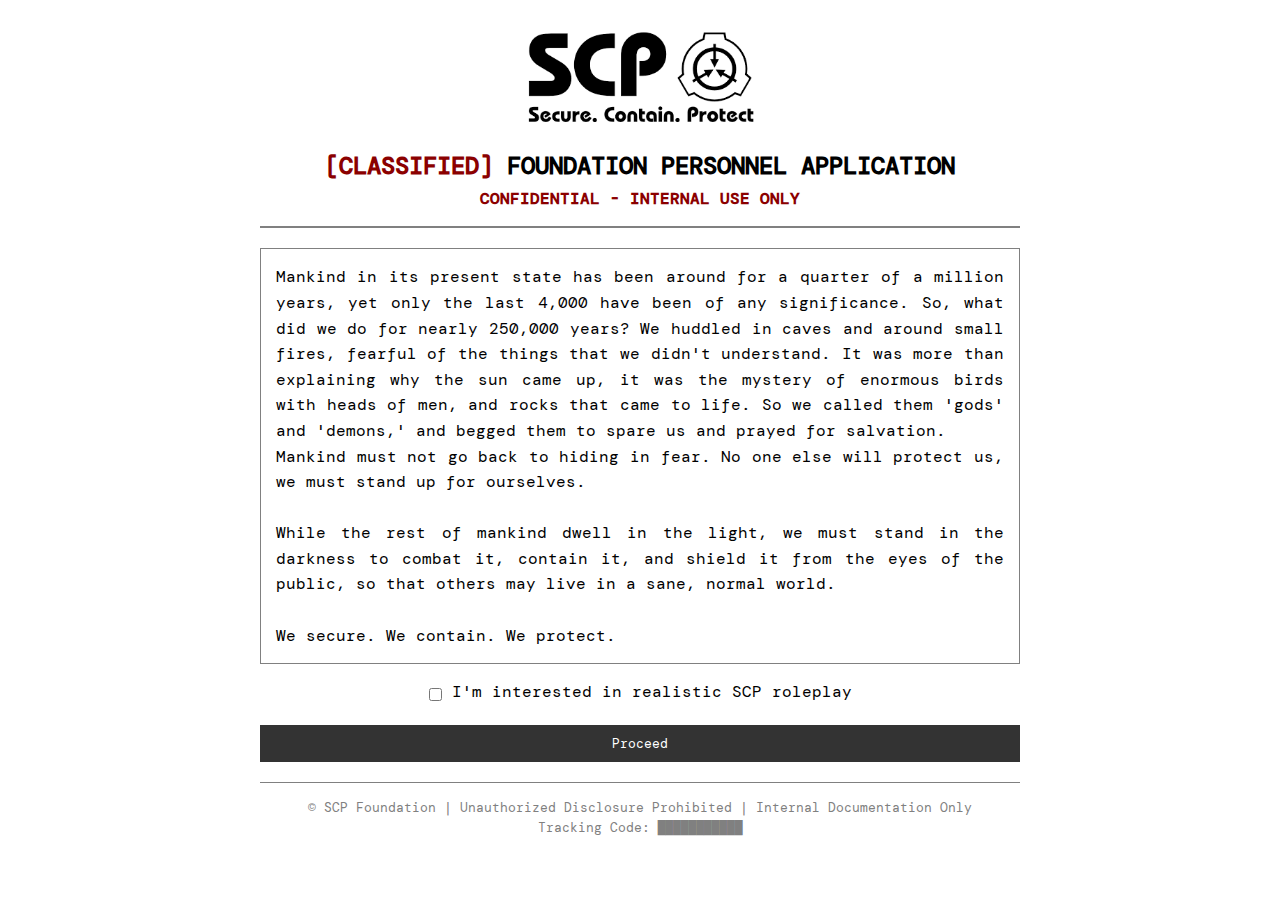
<file: index.html>
<!DOCTYPE html>
<html lang="en">
<head>
    <meta charset="UTF-8">
    <meta name="viewport" content="width=device-width, initial-scale=1.0">
    <title>SCP Community</title>
    <link href="https://fonts.googleapis.com/css2?family=DM+Mono:wght@300;400;500&display=swap" rel="stylesheet">
    <link rel="stylesheet" href="styles/global.css">
    <link rel="stylesheet" href="styles/application.css">
    <link rel="icon" type="image/png" href="assets/favicon.png">
</head>
<body>
    <img src="assets/scp-logo.png" alt="SCP Foundation Logo" class="logo">

    <div class="header">
        <h1><span class="classified">[CLASSIFIED]</span> Foundation Personnel Application</h1>
        <p class="classified">CONFIDENTIAL - INTERNAL USE ONLY</p>
    </div>

    <div id="introSection">
        <div class="introduction">
            <p>Mankind in its present state has been around for a quarter of a million years, yet only the last 4,000 have been of any significance. So, what did we do for nearly 250,000 years? We huddled in caves and around small fires, fearful of the things that we didn't understand. It was more than explaining why the sun came up, it was the mystery of enormous birds with heads of men, and rocks that came to life. So we called them 'gods' and 'demons,' and begged them to spare us and prayed for salvation.
            <br>
Mankind must not go back to hiding in fear. No one else will protect us, we must stand up for ourselves.</p>
            <br>
            <p>While the rest of mankind dwell in the light, we must stand in the darkness to combat it, contain it, and shield it from the eyes of the public, so that others may live in a sane, normal world.</p>
            <br>
            <p>We secure. We contain. We protect.</p>
        </div>

        <div class="consent-section">
            <input type="checkbox" id="interestConfirmation" name="interestConfirmation">
            <label for="interestConfirmation">I'm interested in realistic SCP roleplay</label>
        </div>

        <button id="proceedBtn" class="proceed-btn" disabled>Proceed</button>
    </div>

    <form id="scpApplicationForm" class="form-section">
        <div class="form-group">
            <label for="realAge">Your Real Age:</label>
            <div style="display: flex; align-items: center;">
                <input type="number" id="realAge" name="realAge" min="16" max="120" required>
                <div class="tooltip-container">
                    <span class="tooltip-icon">🛈</span>
                    <div class="tooltip">
                        <strong>Why do we need this information?</strong>
                        <p>We require your actual age to ensure participant safety and compliance with age-appropriate roleplay guidelines.</p>
                    </div>
                </div>
            </div>
        </div>

        <div class="form-group">
            <label for="role">Character Role:</label>
            <select id="role" name="role" required>
                <option value="">Select Character Role</option>
                <option value="class-d">Class-D Personnel</option>
                <option value="janitorial-staff">Janitorial Staff</option>
            </select>
        </div>

        <div class="form-group">
            <label for="characterName">Character Name:</label>
            <input type="text" id="characterName" name="characterName" required placeholder="Full Character Name" maxlength="60">
        </div>

        <div class="form-group">
            <label for="characterGender">Character Gender:</label>
            <input type="text" id="characterGender" name="characterGender" maxlength="17">
        </div>

        <div class="form-group">
            <label for="characterAge">Character Age:</label>
            <input type="number" id="characterAge" name="characterAge" min="18" max="40000" required>
        </div>

        <div class="form-group">
            <label for="physicalAppearance">Physical Appearance:</label>
            <textarea id="physicalAppearance" name="physicalAppearance" rows="3" maxlength="1024" required placeholder="Height, build, distinguishing features"></textarea>
        </div>

        <div class="form-group">
            <label for="background">Background/Origin:</label>
            <textarea id="background" name="background" rows="4" maxlength="1024" required placeholder="Brief narrative of your character's history involving how they ended up in the select character role"></textarea>
        </div>

        <div class="form-group">
            <label for="personalityTraits">Personality Traits:</label>
            <textarea id="personalityTraits" name="personalityTraits" rows="2" maxlength="1024" required placeholder="Describe your character's demeanor"></textarea>
        </div>

        <div class="form-group">
            <label for="skillsAbilities">Skills & Abilities:</label>
            <textarea id="skillsAbilities" name="skillsAbilities" rows="3" maxlength="1024" required placeholder="Notable talents or experiences you consider relevant to potential roleplay scenarios"></textarea>
        </div>

        <button type="submit" class="submit-btn">Submit Application</button>
    </form>

    <div id="discordModal" class="modal-overlay">
        <div class="modal-content">
            <h2 class="classified">Final Step</h2>
            <p>Please provide your Discord username for contact.</p>
            <p class="classified">[Ensure friend requests are turned on]</p>
            <div class="form-group">
                <input type="text" id="discordUsername" name="discordUsername" required placeholder="Discord Username" maxlength="100">
            </div>
            <div class="form-group discord-confirmation">
                <input type="checkbox" id="discordConfirmation" name="discordConfirmation" required>
                <label for="discordConfirmation">
                    I confirm this is my Discord username
                    <div class="tooltip-container">
                        <span class="tooltip-icon">🛈</span>
                        <div class="tooltip">
                            <strong>Why do we need this confirmation?</strong>
                            <p>If you mistype your discord username but still pass the application screening, we may not be able to contact you.</p>
                        </div>
                    </div>
                </label>
            </div>
            <div class="form-group discord-confirmation">
                <input type="checkbox" id="friendRequestConfirmation" name="friendRequestConfirmation" required>
                <label for="friendRequestConfirmation">
                    I confirm my Discord friend requests are turned on
                    <div class="tooltip-container">
                        <span class="tooltip-icon">🛈</span>
                        <div class="tooltip">
                            <strong>Why do we need this confirmation?</strong>
                            <p>We need to be able to send a friend request to provide you your account login details.</p>
                        </div>
                    </div>
                </label>
            </div>
            <button id="finalSubmitBtn" class="submit-btn" disabled>Submit</button>
        </div>
    </div>

    <div class="footer">
        <p>© SCP Foundation | Unauthorized Disclosure Prohibited | Internal Documentation Only</p>
        <p>Tracking Code: ███████████</p>
    </div>

    <script src="js/application.js"></script>
</body>
</html>
</file>
<file: styles/global.css>
/* styles/global.css */
* {
    margin: 0;
    padding: 0;
    box-sizing: border-box;
    font-family: 'DM Mono', monospace;
}

body {
    background-color: white;
    color: black;
    line-height: 1.6;
    max-width: 800px;
    margin: 0 auto;
    padding: 20px;
}

.classified {
    color: #8B0000;
    font-weight: bold;
}

.footer {
    text-align: center;
    color: #808080;
    font-size: 0.8em;
    border-top: 1px solid #808080;
    padding-top: 15px;
    margin-top: 20px;
}

/* Responsive adjustments */
@media (max-width: 600px) {
    body {
        padding: 10px;
    }
}
</file>
<file: styles/application.css>
/* styles/application.css */
.logo {
    display: block;
    margin: 0 auto 20px;
    max-width: 400px;
    width: 30%;
    height: auto;
}

.header {
    text-align: center;
    border-bottom: 2px solid #808080;
    padding-bottom: 15px;
    margin-bottom: 20px;
}

.header h1 {
    font-size: 1.5em;
    text-transform: uppercase;
}

.introduction {
    border: 1px solid #808080;
    padding: 15px;
    margin-bottom: 15px;
    text-align: justify;
}

.consent-section {
    display: flex;
    align-items: center;
    justify-content: center;
    margin-bottom: 15px;
}

.consent-section input {
    margin-right: 10px;
}

.form-section {
    display: none;
    border: 1px solid #808080;
    padding: 15px;
    margin-bottom: 15px;
}

.form-group {
    margin-bottom: 10px;
    position: relative;
}

label {
    display: block;
    margin-bottom: 5px;
}

input[type="text"], 
input[type="number"], 
textarea,
select {
    width: 100%;
    padding: 8px;
    border: 1px solid #808080;
    background-color: #f9f9f9;
}

.proceed-btn, .submit-btn {
    display: block;
    width: 100%;
    padding: 10px;
    background-color: #333;
    color: white;
    border: none;
    cursor: pointer;
    margin-top: 15px;
}

/* Tooltip Styles */
.tooltip-container {
    position: relative;
    display: inline-block;
    margin-left: 10px;
}

.tooltip-icon {
    cursor: help;
    color: #808080;
}

.tooltip {
    visibility: hidden;
    position: absolute;
    z-index: 1;
    bottom: 125%;
    left: 50%;
    transform: translateX(-50%);
    background-color: #333;
    color: white;
    text-align: center;
    padding: 10px;
    border-radius: 6px;
    width: 250px;
    opacity: 0;
    transition: opacity 0.3s;
}

.tooltip-container:hover .tooltip {
    visibility: visible;
    opacity: 1;
}

/* Modal Styles */
.modal-overlay {
    display: none;
    position: fixed;
    top: 0;
    left: 0;
    width: 100%;
    height: 100%;
    background-color: rgba(0,0,0,0.5);
    z-index: 1000;
    justify-content: center;
    align-items: center;
}

.modal-content {
    background-color: white;
    padding: 20px;
    border: 1px solid #808080;
    width: 90%;
    max-width: 500px;
    text-align: center;
}

@media (max-width: 600px) {
    .introduction, .form-section {
        padding: 10px;
    }
}

.discord-confirmation {
    display: flex;
    align-items: center;
    justify-content: center;
    margin-top: 15px;
}

.discord-confirmation input[type="checkbox"] {
    margin-right: 10px;
}

.discord-confirmation label {
    display: flex;
    align-items: center;
}
</file>
